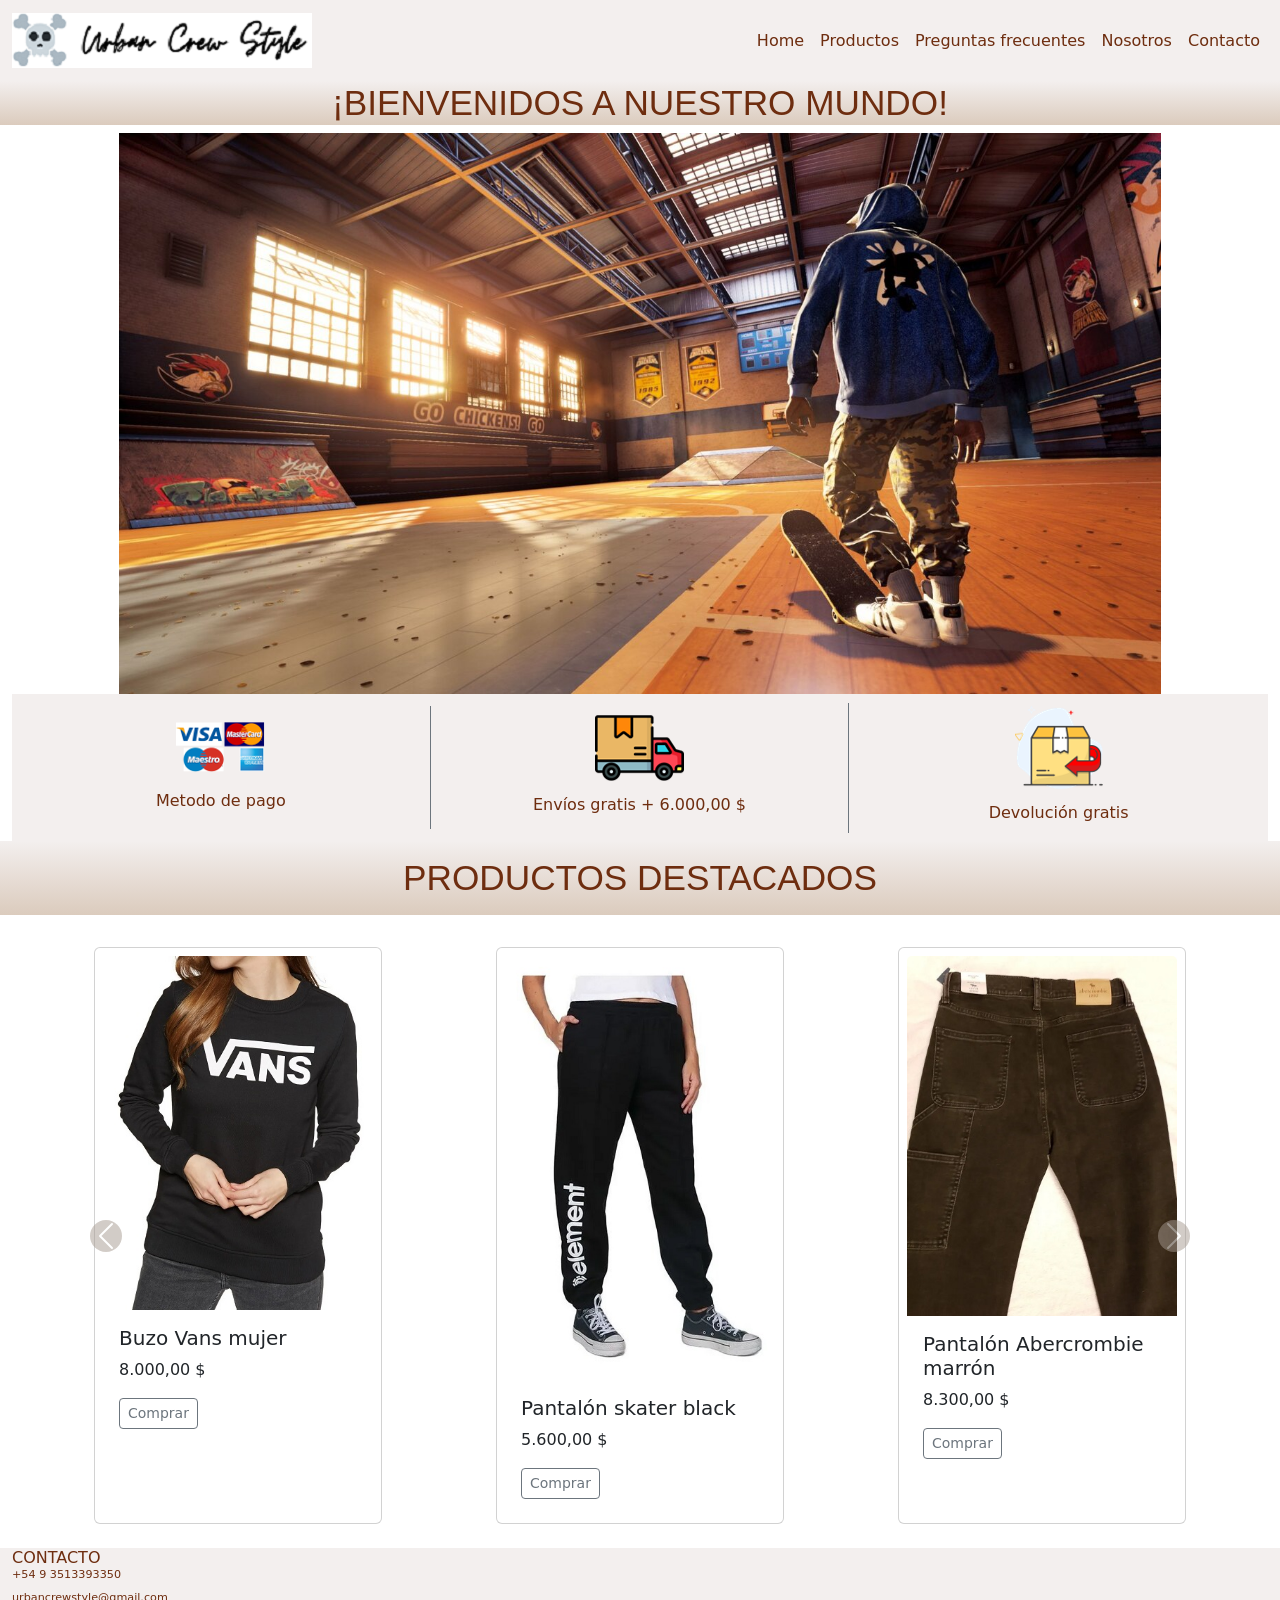
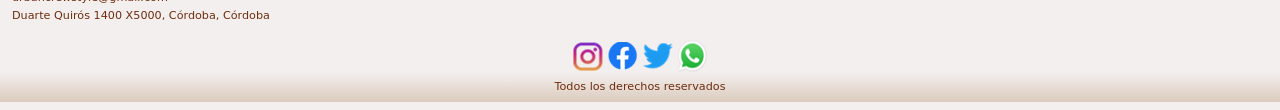
<file: Desafia SASS 2/index.html>
<!DOCTYPE html>
<html lang="es">
<head>
    <meta charset="UTF-8">
    <meta http-equiv="X-UA-Compatible" content="IE=edge">
    <meta name="viewport" content="width=device-width, initial-scale=1.0">

    <!-- link bootstrap -->
    <link href="https://cdn.jsdelivr.net/npm/bootstrap@5.1.3/dist/css/bootstrap.min.css" rel="stylesheet" integrity="sha384-1BmE4kWBq78iYhFldvKuhfTAU6auU8tT94WrHftjDbrCEXSU1oBoqyl2QvZ6jIW3" crossorigin="anonymous">

    <!-- link bootstrap -->
    <link rel="stylesheet" href="css/style-bootstrap.css">
    <!-- link shortcut  -->
    <link rel="shortcut icon" href="img/skull logo.png">
    <title>Urban Crew Style</title>
</head>
<body>
<!-- Comienza el Header -->
    <header class="container-fluid color-header  position-sticky top-0">
      <div class="row justify-content-between">
            <nav class="navbar navbar-expand-lg navbar-light col-12">
                <div class="container-fluid">
                    <a class="navbar-brand" href="index.html">
                        <img src="img/Logo UCS.png" alt="logo">
                    </a>
                    <button class="navbar-toggler" type="button" data-bs-toggle="collapse" data-bs-target="#navbarSupportedContent" aria-controls="navbarSupportedContent" aria-expanded="false" aria-label="Toggle navigation">
                        <span class="navbar-toggler-icon"></span>
                    </button>
                    <div class="collapse navbar-collapse" id="navbarSupportedContent">
                        <ul class="navbar-nav ms-auto mb-2 mb-lg-0 ">
                            <li class="nav-item">
                                <a class="nav-link active navbar-color" aria-current="page" href="index.html">Home</a>
                            </li>
                            <li class="nav-item">
                                <a class="nav-link active navbar-color" aria-current="page" href="pages/productos.html">Productos</a>
                            </li>
                            <li class="nav-item">
                                <a class="nav-link active navbar-color" aria-current="page" href="pages/preguntasfrecuentes.html">Preguntas frecuentes</a>
                            </li>
                            <li class="nav-item">
                                <a class="nav-link active navbar-color" aria-current="page" href="pages/nosotros.html">Nosotros</a>
                            </li>
                            <li class="nav-item">
                                <a class="nav-link active navbar-color" aria-current="page" href="pages/contacto.html">Contacto</a>
                            </li>
                        </ul>
                    </div>
                </div>
            </nav>
      </div>
    </header>
<!-- Termina el Header -->
<!-- comienza el Main -->
    <main class="container-fluid">
        <div class="row">
            <h1 class=" text-center position-static col-12 estilo-text-h1 text-uppercase estilo-titulo-index">¡Bienvenidos a nuestro mundo!</h1>
        </div>

        <div class="row justify-content-center ">
            <div class="position-static overflow-hidden col-md-10 col-lg-10" >
                <img src="img/fondo skate.jpg" class="img-fluid " alt="fondo">
            </div>
        </div>

        <div class="d-flex flex-row sm-0 justify-content-evenly align-items-center position-static color-info-main"  style="background-color: #F3EFEE;">
            <div class="p-2 col-4 text-center border-end border-secondary border-1"  >
                <img src="img/pay.png" alt="pago" class="img-fluid p-2 img-info">
                <p class="p-1 m-1 ">Metodo de pago</p>
            </div>
            <div class="p-2 col-4 text-center border-end border-secondary border-1">
                <img src="img/camionenvio.png"alt="envio" class="img-fluid p-1 img-info">
                <p class="p-1 m-1 ">Envíos gratis + 6.000,00 $</p>
            </div> 
            <div class="p-2 col-4 text-center">
                <img src="img/devolucion.png" alt="devolucion"  class="img-fluid p-1 img-info">
                <p class="p-1 m-1 ">Devolución gratis</p>
            </div>
           
        </div>

        <div class="row">
            <h2 class=" text-center p-3 position-static col-12 estilo-text-h2 text-uppercase estilo-titulo-index" > Productos Destacados </h2>
        </div>
<!-- armo un carrusel para las imagenes de los productos destacados  -->
        <div id="carouselExampleControls" class="carousel slide" data-bs-ride="carousel">
            <div class="carousel-inner">
              <div class="carousel-item active">
                <div class="container marketing">
                    <div class="row justify-content-between ">
                        <div class="card col-sd-1 col-md-4 m-sd-1 m-md-4 p-2 position-static estilo-imagen-producto" >
                            <img src="img/buzo vans mujer.jpg" class="card-img-top img-fluid transforma-imagen" alt="Buzo Vans mujer">
                            <div class="card-body">
                                <h5 class="card-title">Buzo Vans mujer</h5>
                                <p class="card-text">8.000,00 $</p>
                                <a href="#" class="btn btn-outline-secondary btn-sm">Comprar</a>
                            </div>
                        </div>
                        <div class="card col-sd-1 col-md-4 m-sd-1 m-md-4 p-2 position-static estilo-imagen-producto">
                            <img src="img/pantalon skate.jpg" class="card-img-top img-fluid transforma-imagen" alt="Pantalón black">
                            <div class="card-body">
                                <h5 class="card-title">Pantalón skater black</h5>
                                <p class="card-text">5.600,00 $</p>
                                <a href="#" class="btn btn-outline-secondary btn-sm">Comprar</a>
                            </div>
                        </div>
                        <div class="card col-sd-1 col-md-4  m-sd-1 m-md-4 p-2 position-static estilo-imagen-producto">
                            <img src="img/pantalon marron.jpg" class="card-img-top img-fluid transforma-imagen" alt="Pantalón Marrón">
                            <div class="card-body">
                                <h5 class="card-title">Pantalón Abercrombie marrón</h5>
                                <p class="card-text">8.300,00 $</p>
                                <a href="#" class="btn btn-outline-secondary btn-sm">Comprar</a>
                            </div>
                        </div>
                    </div>
                </div>
              </div>
              <div class="carousel-item">
                <div class="container marketing">
                    <div class="row justify-content-between ">
                        <div class="card col-sd-1 col-md-4 m-sd-1 m-md-4 p-2 position-static estilo-imagen-producto">
                            <img src="img/skateboard 3.jpg" class="card-img-top img-fluid transforma-imagen" alt="Skateboard">
                            <div class="card-body">
                                <h5 class="card-title">Skateboard</h5>
                                <p class="card-text">10.000,00 $</p>
                                <a href="#" class="btn btn-outline-secondary btn-sm">Comprar</a>
                            </div>
                        </div>
                        <div class="card col-sd-1 col-md-4 m-sd-1 m-md-4 p-2 position-static estilo-imagen-producto">
                            <img src="img/skateboard 5.jpg" class="card-img-top img-fluid transforma-imagen" alt="skateboard 2">
                            <div class="card-body">
                                <h5 class="card-title">Skateboard</h5>
                                <p class="card-text">12.000,00 $</p>
                                <a href="#" class="btn btn-outline-secondary btn-sm">Comprar</a>
                            </div>
                        </div>
                        <div class="card col-sd-1 col-md-4 m-sd-1 m-md-4 p-2  position-static estilo-imagen-producto">
                            <img src="img/buzo skater.jpg" class="card-img-top img-fluid transforma-imagen" alt="buzo skater">
                            <div class="card-body">
                                <h5 class="card-title">buzo skater</h5>
                                <p class="card-text">6.500,00 $</p>
                                <a href="#" class="btn btn-outline-secondary btn-sm">Comprar</a>
                            </div>
                        </div>
                    </div>
                </div>
              </div>
            </div>
            <button class="carousel-control-prev " type="button " data-bs-target="#carouselExampleControls" data-bs-slide="prev">
              <span class="carousel-control-prev-icon" aria-hidden="true"></span>
              <span class="visually-hidden">Previous</span>
            </button>
            <button class="carousel-control-next" type="button" data-bs-target="#carouselExampleControls" data-bs-slide="next">
              <span class="carousel-control-next-icon" aria-hidden="true"></span>
              <span class="visually-hidden">Next</span>
            </button>
          </div>
    </main>
<!-- Termina el Main -->
<!-- Empieza el Footer -->
<!-- comienza el footer -->
<footer>
   <div class="container-fluid">
        <!-- Información del contacto-->
                    <div class="row">  
                       <div class="col-12 estilo-contacto">
                            <h3 class="estilo-text-h3 mb-0 text-uppercase ">CONTACTO</h3>          
                            <p class="estilo-p-telefono mb-0">+54 9 3513393350</p>
                            <a class="estilo-a-mail" href="mailto:productos.deco@gmail.com">urbancrewstyle@gmail.com</a>
                            <p class="estilo-p-direccion">Duarte Quirós 1400 X5000, Córdoba, Córdoba</p>
                       </div>
                    </div>
        
        <!-- imagenes de las redes-->
                   <div class="row text-center">
                        <div class="col-12">
                            <a class="estilo-a-imagen-footer" href="https://www.instagram.com/">
                                <img src="img/instagram.png" alt="instagran" >
                            </a>
                            <a class="estilo-a-imagen-footer" href="http://www.facebook.com">
                                <img src="img/facebook.png" alt="facebook">
                            </a>
                            <a class="estilo-a-imagen-footer" href="https://twitter.com/">
                                <img src="img/twitter.png" alt="twitter">
                            </a>
                            <a class="estilo-a-imagen-footer" href="https://wa.me/05493513393350">
                                <img src="img/whatsApp.png" alt="WhatsApp">
                            </a>
                        </div>
                   </div>
        
                <div class="row">
                    <h4 class="col-12 text-center estilo-text-h4 p-2 ">Todos los derechos reservados</h4>
                </div>
   </div>
        </footer>
    <!-- termina el footer -->
<!-- Termina el Footer -->

 <!-- link js boostrap -->
    <script src="https://cdn.jsdelivr.net/npm/bootstrap@5.1.3/dist/js/bootstrap.bundle.min.js" integrity="sha384-ka7Sk0Gln4gmtz2MlQnikT1wXgYsOg+OMhuP+IlRH9sENBO0LRn5q+8nbTov4+1p" crossorigin="anonymous"></script>
</body>
</html>
</file>
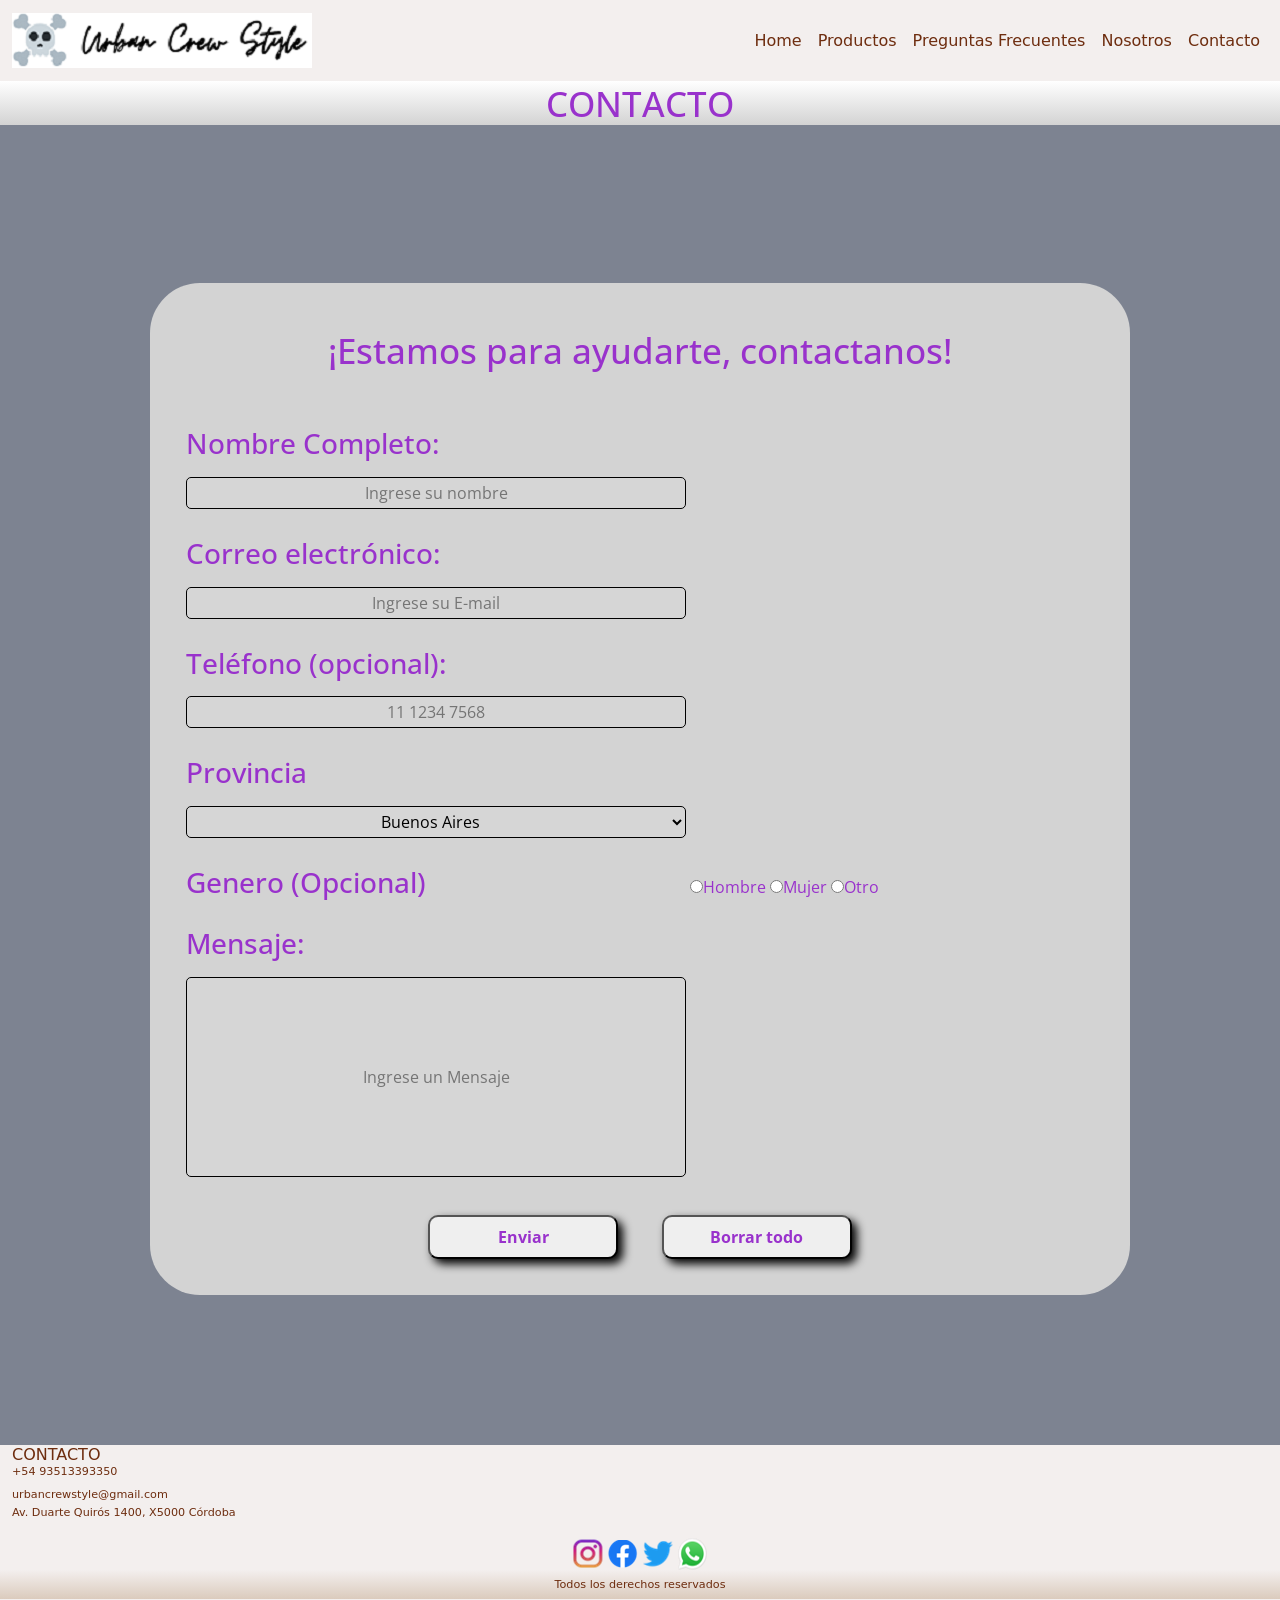
<file: Desafia SASS 2/pages/contacto.html>
<!DOCTYPE html>
<html lang="es">
<head>
    <meta charset="UTF-8">
    <meta http-equiv="X-UA-Compatible" content="IE=edge">
    <meta name="viewport" content="width=device-width, initial-scale=1.0">
       <!-- link fuentes -->
    <link rel="preconnect" href="https://fonts.googleapis.com">
    <link rel="preconnect" href="https://fonts.gstatic.com" crossorigin>
    <link href="https://fonts.googleapis.com/css2?family=Open+Sans&display=swap" rel="stylesheet">
    
    <!-- link bootstrap -->
    <link href="https://cdn.jsdelivr.net/npm/bootstrap@5.1.3/dist/css/bootstrap.min.css" rel="stylesheet" integrity="sha384-1BmE4kWBq78iYhFldvKuhfTAU6auU8tT94WrHftjDbrCEXSU1oBoqyl2QvZ6jIW3" crossorigin="anonymous">

    <!-- link css estilo para el header y footer con bootstrap -->
    <link rel="stylesheet" href="../css/style-bootstrap.css">
    <!-- link mi estilo en css -->
    
     <link rel="stylesheet" href="../css/main.css"> 
    <!-- link shortcut  -->
    <link rel="shortcut icon" href="../img/skull logo.png">
    <title>UCS Contacto</title>
</head>
<body>
    <header class="container-fluid color-header  position-sticky top-0">
        <div class="row justify-content-between">
              <nav class="navbar navbar-expand-lg navbar-light col-12">
                  <div class="container-fluid">
                      <a class="navbar-brand" href="../index.html">
                          <img src="../img/Logo UCS.png" alt="logo">
                      </a>
                      <button class="navbar-toggler" type="button" data-bs-toggle="collapse" data-bs-target="#navbarSupportedContent" aria-controls="navbarSupportedContent" aria-expanded="false" aria-label="Toggle navigation">
                          <span class="navbar-toggler-icon"></span>
                      </button>
                      <div class="collapse navbar-collapse" id="navbarSupportedContent">
                          <ul class="navbar-nav ms-auto mb-2 mb-lg-0 ">
                              <li class="nav-item">
                                  <a class="nav-link active navbar-color" aria-current="page" href="../index.html">Home</a>
                              </li>
                              <li class="nav-item">
                                  <a class="nav-link active navbar-color" aria-current="page" href="../pages/productos.html">Productos</a>
                              </li>
                              <li class="nav-item">
                                  <a class="nav-link active navbar-color" aria-current="page" href="../pages/preguntasfrecuentes.html">Preguntas Frecuentes</a>
                              </li>
                              <li class="nav-item">
                                  <a class="nav-link active navbar-color" aria-current="page" href="../pages/nosotros.html">Nosotros</a>
                              </li>
                              <li class="nav-item">
                                  <a class="nav-link active navbar-color" aria-current="page" href="../pages/contacto.html">Contacto</a>
                              </li>
                          </ul>
                      </div>
                  </div>
              </nav>
        </div>
<!-- Termina Armado de Menu -->
</header>
<!-- termina el header-->
<!-- empieza el main-->
    <main class="mainComun">
        <div>
            <h1 class="mainTitulo"> Contacto  </h1>
        </div> 
<!-- empieza la section-->
        <section class="sContacto">
<!-- comienza el formulario-->
            <form action="" id="form">
                    <legend><h2 class="legendH2">¡Estamos para ayudarte, contactanos!</h2></legend>
                    <div  class="divFormulario">
                        <label class="label" for="nombre"><h3 class="labelH3">Nombre Completo:</h3></label>
                        <input class= "input" type="text" name="nombre" 
                        placeholder="Ingrese su nombre">
                    </div>
                    <div  class="divFormulario">
                        <label class="label" for="email"><h3 class="labelH3">Correo electrónico: </h3> </label>
                        <input class= "input" type="email" name="email"
                        placeholder="Ingrese su E-mail">
                    </div>
                    <div  class="divFormulario">
                        <label class="label" for="telefono"><h3 class="labelH3">Teléfono (opcional): </h3> </label>
                        <input class= "input" type="tel" name="telefono"  placeholder="11 1234 7568"
                        pattern="[0-9]{2}[0-9]{4}[0-9]{4}"  title="Por favor introduzca un número telefónico" required>
                    </div>
                    <div  class="divFormulario">
                        <label class="label" for="Provincia"><h3 class="labelH3">Provincia </h3></label>
                        <select name="Provincia" id="" class= "input">
                            <option value="Buenos Aires">Buenos Aires</option>
                            <option value="CABA">CABA</option>
                            <option value="Catamarca">Catamarca</option>
                            <option value="Chaco">Chaco</option>
                            <option value="Chubut">Chubut</option>
                            <option value="Córdoba">Córdoba</option>
                            <option value="Corrientes">Corrientes</option>
                            <option value="Entre Ríos">Entre Ríos</option>
                            <option value="Formosa">Formosa</option>
                            <option value="Jujuy">Jujuy</option>
                            <option value="La Pampa">La Pampa</option>
                            <option value="La Rioja">La Rioja</option>
                            <option value="Mendoza">Mendoza</option>
                            <option value="Misiones">Misiones</option>
                            <option value="Neuquén">Neuquén</option>
                            <option value="Río Negro">Río Negro</option>
                            <option value="Salta">Salta</option>
                            <option value="San Juan">San Juan</option>
                            <option value="San Luis">San Luis</option>
                            <option value="Santa Cruz">Santa Cruz</option>
                            <option value="Santa Fe">Santa Fe</option>
                            <option value="Santiago del Estero">Santiago del Estero</option>
                            <option value="Tucumán">Tucumán</option>
                        </select>           
                    </div>
                    <div  class="divFormulario" >
                        <label class="label" for="genero"><h3 class="labelH3">Genero (Opcional) </h3>
                        </label>
                    
                        <input class= "inputRadio"  type="radio" name="genero" value="Hombre">Hombre
                        <input class= "inputRadio" type="radio" name="genero" value="Mujer">Mujer 
                        <input class= "inputRadio" type="radio" name="genero" value="Otro">Otro
                    </div>
                    <div  class="divFormulario">
                        <label class="label" for="Mensaje"><h3 class="labelH3">Mensaje:</h3></label>
                        <input class= "textarea" type="text" name="nombre"
                        placeholder="Ingrese un Mensaje">
                    </div>

                    <div  class="divFormularioBoton">
                        <input type="submit" value="Enviar">
                        <input type="reset" value="Borrar todo">
                    </div>
            </form> 
<!--termina el form -->            
        </section> 
<!--termina la section -->
        
    </main>
<!-- termina el main -->  
<!-- comienza el footer -->
<footer>
    <div class="container-fluid">
         <!-- Información del contacto-->
                     <div class="row">  
                        <div class="col-12 estilo-contacto">
                             <h3 class="estilo-text-h3 mb-0 text-uppercase ">CONTACTO</h3>          
                             <p class="estilo-p-telefono mb-0">+54 93513393350</p>
                             <a class="estilo-a-mail" href="mailto:productos.deco@gmail.com">urbancrewstyle@gmail.com</a>
                             <p class="estilo-p-direccion">Av. Duarte Quirós 1400, X5000 Córdoba</p>
                        </div>
                     </div>
         
         <!-- imagenes de las redes-->
                    <div class="row text-center">
                         <div class="col-12">
                             <a class="estilo-a-imagen-footer" href="https://www.instagram.com/">
                                 <img src="../img/instagram.png" alt="instagran" >
                             </a>
                             <a class="estilo-a-imagen-footer" href="http://www.facebook.com">
                                 <img src="../img/facebook.png" alt="facebook">
                             </a>
                             <a class="estilo-a-imagen-footer" href="https://twitter.com/">
                                 <img src="../img/twitter.png" alt="twitter">
                             </a>
                             <a class="estilo-a-imagen-footer" href="https://wa.me/05493513393350">
                                 <img src="../img/whatsApp.png" alt="WhatsApp">
                             </a>
                         </div>
                    </div>
         
                 <div class="row">
                     <h4 class="col-12 text-center estilo-text-h4 p-2 ">Todos los derechos reservados</h4>
                 </div>
    </div>
         </footer>
     <!-- termina el footer -->
 <!-- Termina el Footer -->
 
 <!-- link js boostrap -->
     <script src="https://cdn.jsdelivr.net/npm/bootstrap@5.1.3/dist/js/bootstrap.bundle.min.js" integrity="sha384-ka7Sk0Gln4gmtz2MlQnikT1wXgYsOg+OMhuP+IlRH9sENBO0LRn5q+8nbTov4+1p" crossorigin="anonymous"></script>
 </body>
 </html>
</file>
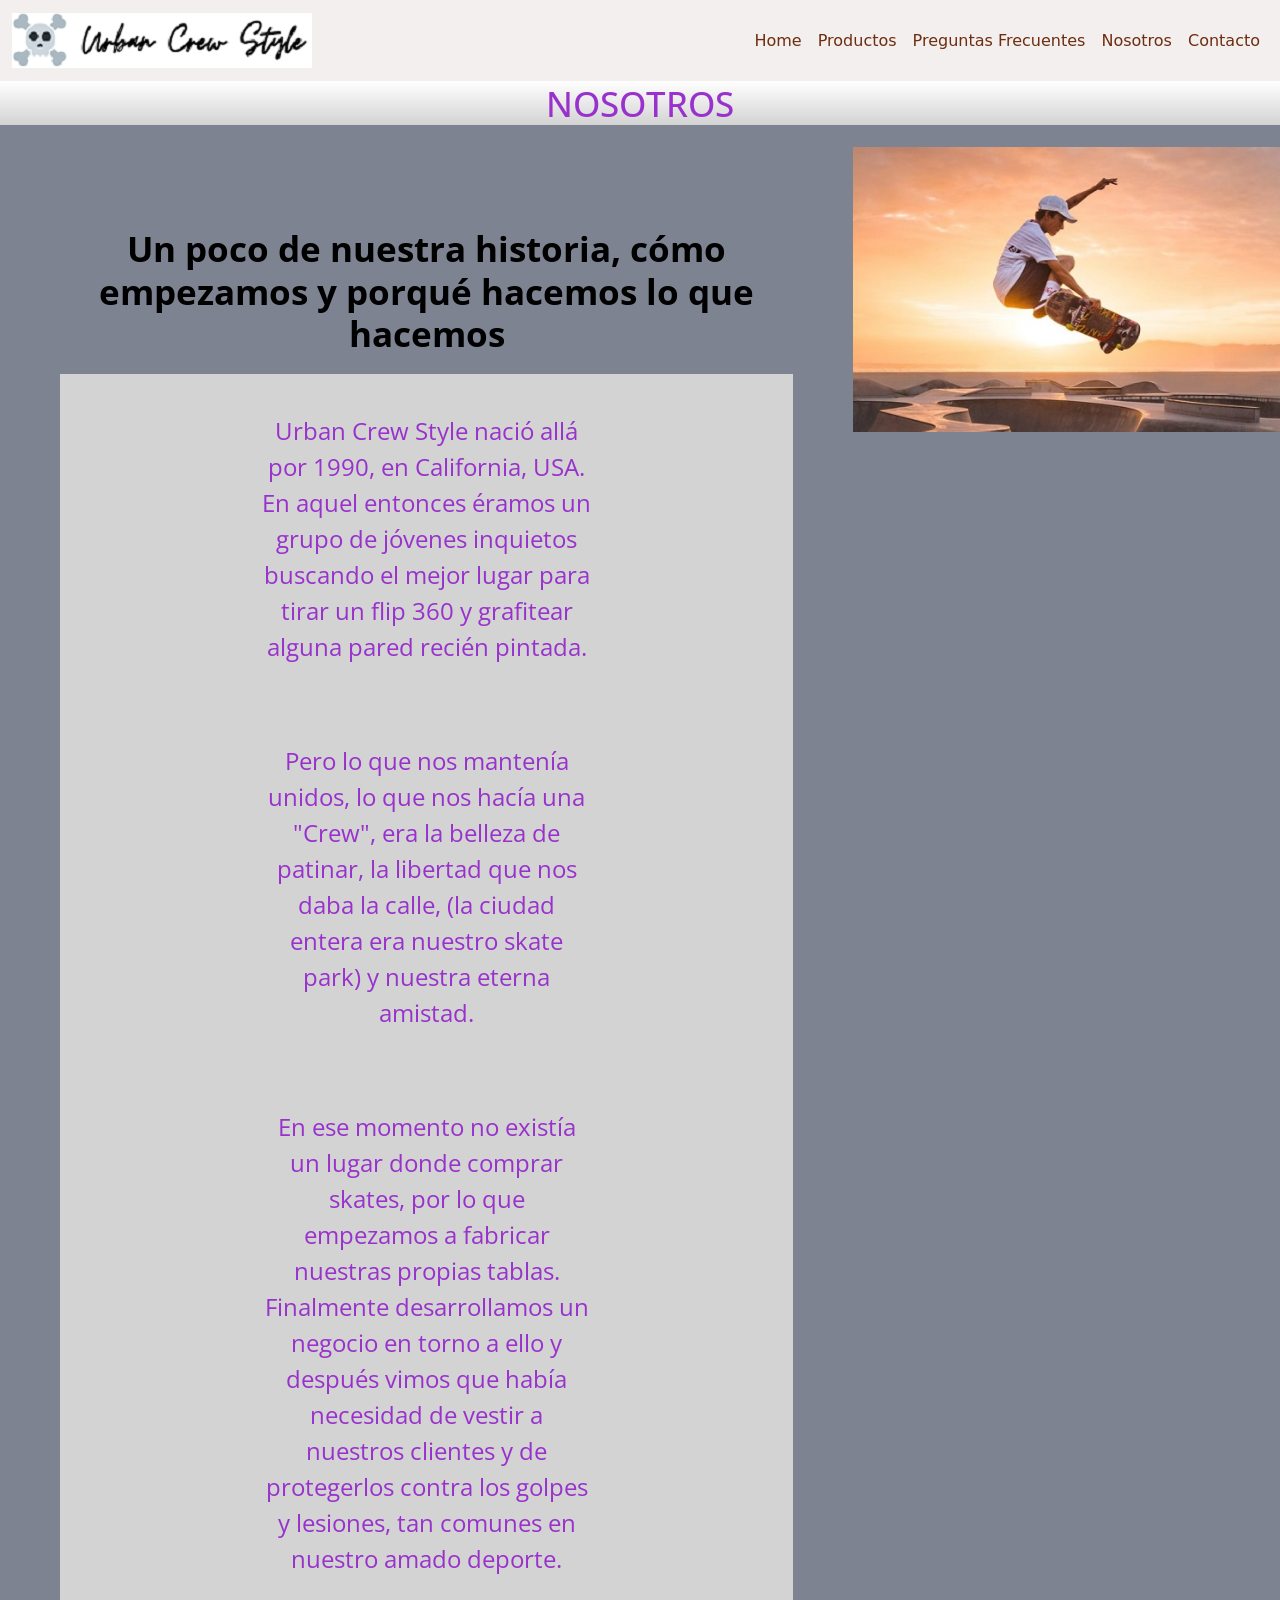
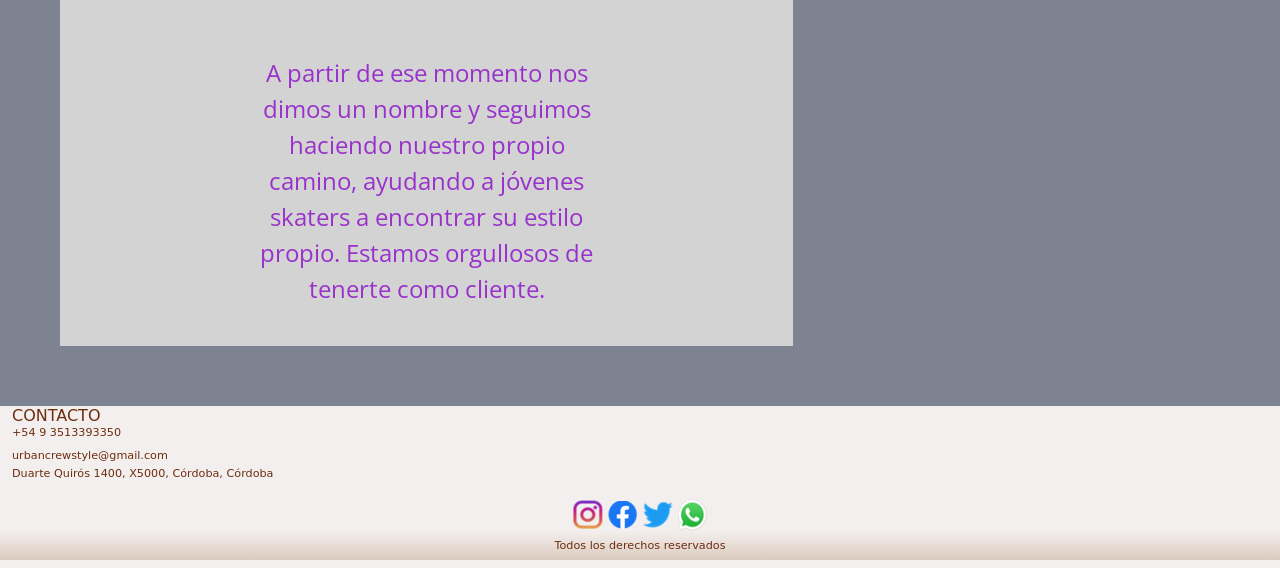
<file: Desafia SASS 2/pages/nosotros.html>
<!DOCTYPE html>
<html lang="es">
<head>
    <meta charset="UTF-8">
    <meta http-equiv="X-UA-Compatible" content="IE=edge">
    <meta name="viewport" content="width=device-width, initial-scale=1.0">
       <!-- link fuentes -->
    <link rel="preconnect" href="https://fonts.googleapis.com">
    <link rel="preconnect" href="https://fonts.gstatic.com" crossorigin>
    <link href="https://fonts.googleapis.com/css2?family=Open+Sans&display=swap" rel="stylesheet">

    <!-- link bootstrap -->
    <link href="https://cdn.jsdelivr.net/npm/bootstrap@5.1.3/dist/css/bootstrap.min.css" rel="stylesheet" integrity="sha384-1BmE4kWBq78iYhFldvKuhfTAU6auU8tT94WrHftjDbrCEXSU1oBoqyl2QvZ6jIW3" crossorigin="anonymous">

    <!-- link css estilo para el header y footer con bootstrap -->
    <link rel="stylesheet" href="../css/style-bootstrap.css">
    <!-- link mi estilo en css -->
     <link rel="stylesheet" href="../css/main.css"> 
    <!-- link shortcut  -->
    <link rel="shortcut icon" href="../img/skull logo.png">
    <title>UCS Nosotros</title>

</head>
<body>
    <header class="container-fluid color-header  position-sticky top-0">
        <div class="row justify-content-between">
              <nav class="navbar navbar-expand-lg navbar-light col-12">
                  <div class="container-fluid">
                      <a class="navbar-brand" href="../index.html">
                          <img src="../img/Logo UCS.png" alt="logo">
                      </a>
                      <button class="navbar-toggler" type="button" data-bs-toggle="collapse" data-bs-target="#navbarSupportedContent" aria-controls="navbarSupportedContent" aria-expanded="false" aria-label="Toggle navigation">
                          <span class="navbar-toggler-icon"></span>
                      </button>
                      <div class="collapse navbar-collapse" id="navbarSupportedContent">
                          <ul class="navbar-nav ms-auto mb-2 mb-lg-0 ">
                              <li class="nav-item">
                                  <a class="nav-link active navbar-color" aria-current="page" href="../index.html">Home</a>
                              </li>
                              <li class="nav-item">
                                  <a class="nav-link active navbar-color" aria-current="page" href="../pages/productos.html">Productos</a>
                              </li>
                              <li class="nav-item">
                                  <a class="nav-link active navbar-color" aria-current="page" href="../pages/preguntasfrecuentes.html">Preguntas Frecuentes</a>
                              </li>
                              <li class="nav-item">
                                  <a class="nav-link active navbar-color" aria-current="page" href="../pages/nosotros.html">Nosotros</a>
                              </li>
                              <li class="nav-item">
                                  <a class="nav-link active navbar-color" aria-current="page" href="../pages/contacto.html">Contacto</a>
                              </li>
                          </ul>
                      </div>
                  </div>
              </nav>
        </div>
<!-- Termina Armado de Menu -->
</header>
<!-- termina el header-->
<!-- empieza el main-->
    <main  class="mainNosotros">
        <div id="divH1"> 
            <h1 class="mainTitulo">Nosotros</h1>
        </div>         
        <section class="sNosotros">
            <h2 id="h2Nosotros">
                Un poco de nuestra historia, cómo empezamos y porqué hacemos lo que hacemos
            </h2>
            <p id="idParrafoNosotros"> 
                Urban Crew Style nació allá por 1990, en California, USA. En aquel entonces éramos un grupo de jóvenes inquietos buscando el mejor lugar para tirar un flip 360 y grafitear alguna pared recién pintada.  
            </p>
            <p id="idParrafoNosotros">
                Pero lo que nos mantenía unidos, lo que nos hacía una "Crew", era la belleza de patinar, la libertad que nos daba la calle, (la ciudad entera era nuestro skate park) y nuestra eterna amistad. 
            </p>
            <p id="idParrafoNosotros">
               En ese momento no existía un lugar donde comprar skates, por lo que empezamos a fabricar nuestras propias tablas. Finalmente desarrollamos un negocio en torno a ello y después vimos que había necesidad de vestir a nuestros clientes y de protegerlos contra los golpes y lesiones, tan comunes en nuestro amado deporte.
            </p>
            <p id="idParrafoNosotros">
               A partir de ese momento nos dimos un nombre y seguimos haciendo nuestro propio camino, ayudando a jóvenes skaters a encontrar su estilo propio. Estamos orgullosos de tenerte como cliente.
            </p>
        </section>
        <section class="asideNosotros">
            <img src="../img/skater-salto-en-skatepark.jpg" alt="">
        </section>
    </main>
    
<!-- comienza el footer -->
<footer>
    <div class="container-fluid">
         <!-- Información del contacto-->
                     <div class="row">  
                        <div class="col-12 estilo-contacto">
                             <h3 class="estilo-text-h3 mb-0 text-uppercase ">CONTACTO</h3>          
                             <p class="estilo-p-telefono mb-0">+54 9 3513393350</p>
                             <a class="estilo-a-mail" href="mailto:urbancrewstyle@gmail.com">urbancrewstyle@gmail.com</a>
                             <p class="estilo-p-direccion">Duarte Quirós 1400, X5000, Córdoba, Córdoba</p>
                        </div>
                     </div>
         
         <!-- imagenes de las redes-->
                    <div class="row text-center">
                         <div class="col-12">
                             <a class="estilo-a-imagen-footer" href="https://www.instagram.com/">
                                 <img src="../img/instagram.png" alt="instagran" >
                             </a>
                             <a class="estilo-a-imagen-footer" href="http://www.facebook.com">
                                 <img src="../img/facebook.png" alt="facebook">
                             </a>
                             <a class="estilo-a-imagen-footer" href="https://twitter.com/">
                                 <img src="../img/twitter.png" alt="twitter">
                             </a>
                             <a class="estilo-a-imagen-footer" href="https://wa.me/0541168309372">
                                 <img src="../img/whatsApp.png" alt="WhatsApp">
                             </a>
                         </div>
                    </div>
         
                 <div class="row">
                     <h4 class="col-12 text-center estilo-text-h4 p-2 ">Todos los derechos reservados</h4>
                 </div>
    </div>
         </footer>
     <!-- termina el footer -->
 <!-- Termina el Footer -->
 
 <!-- link js boostrap -->
     <script src="https://cdn.jsdelivr.net/npm/bootstrap@5.1.3/dist/js/bootstrap.bundle.min.js" integrity="sha384-ka7Sk0Gln4gmtz2MlQnikT1wXgYsOg+OMhuP+IlRH9sENBO0LRn5q+8nbTov4+1p" crossorigin="anonymous"></script>
 </body>
 </html>
</file>
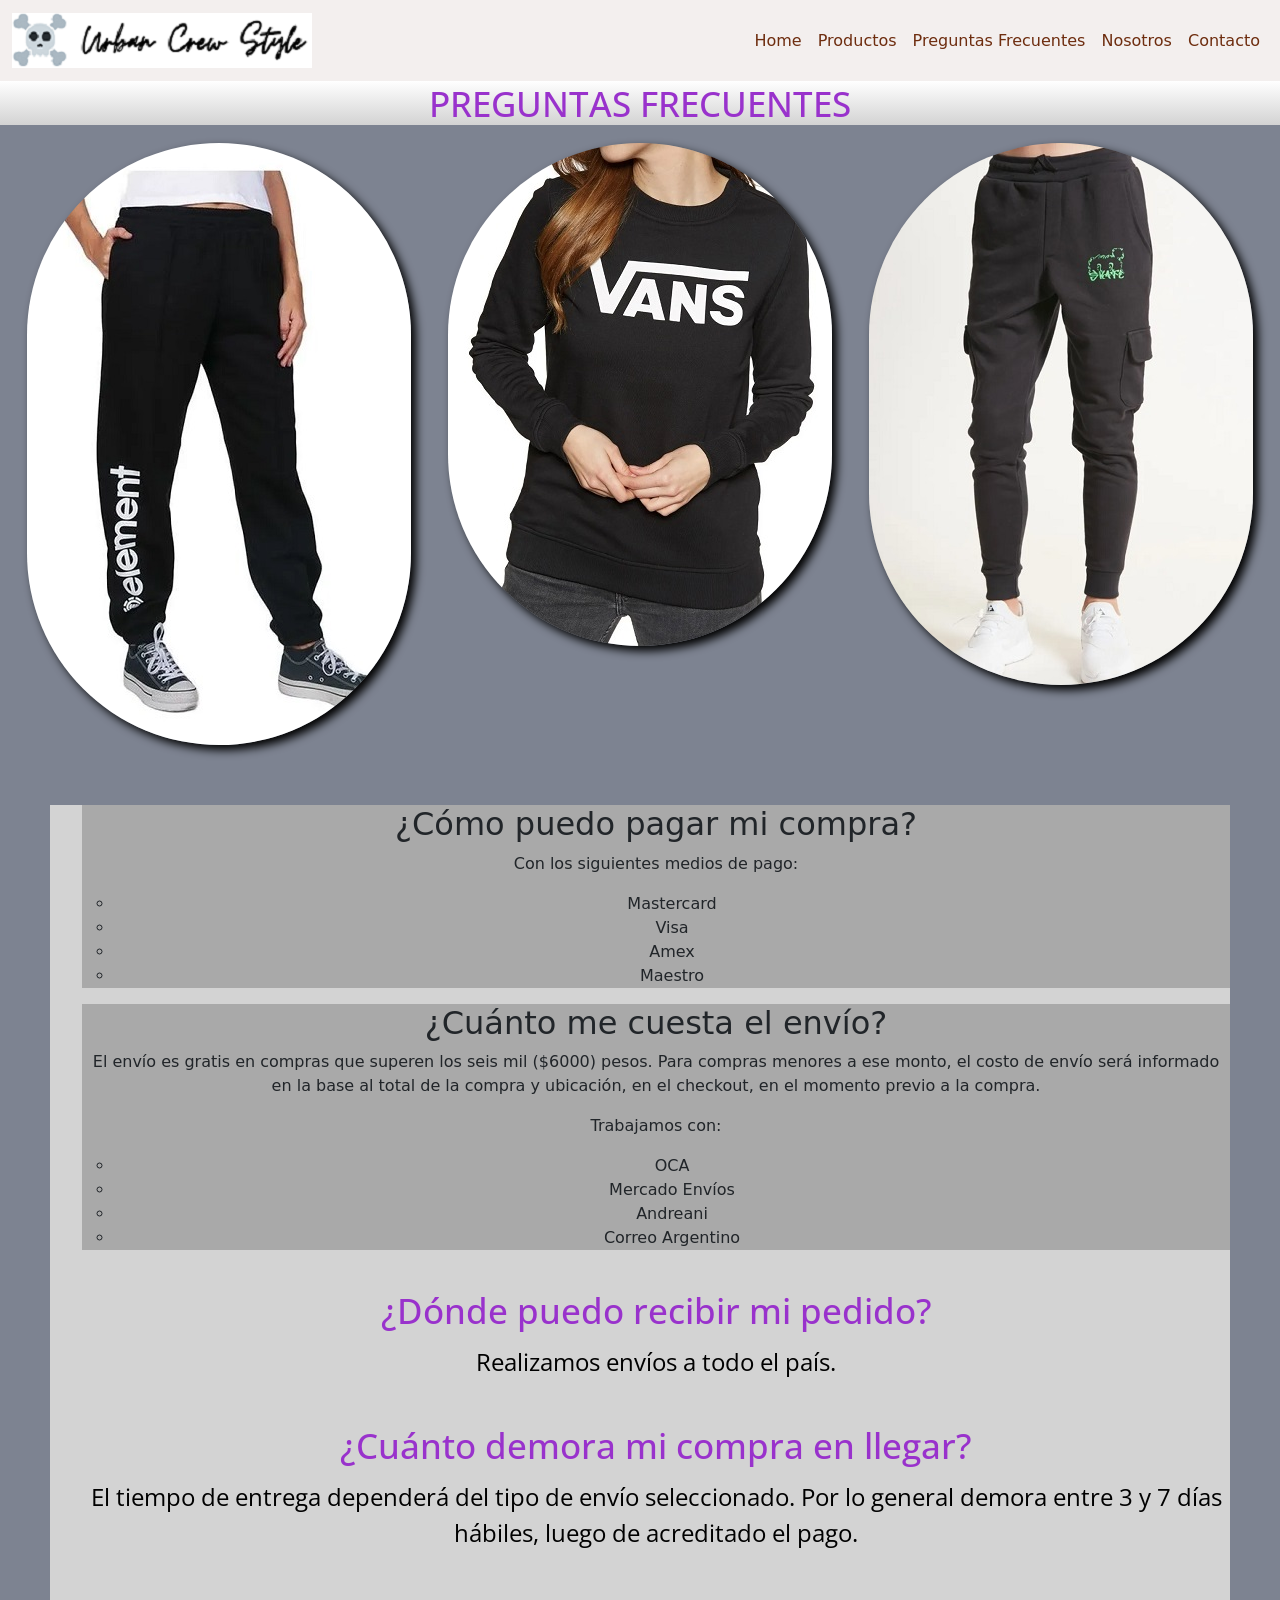
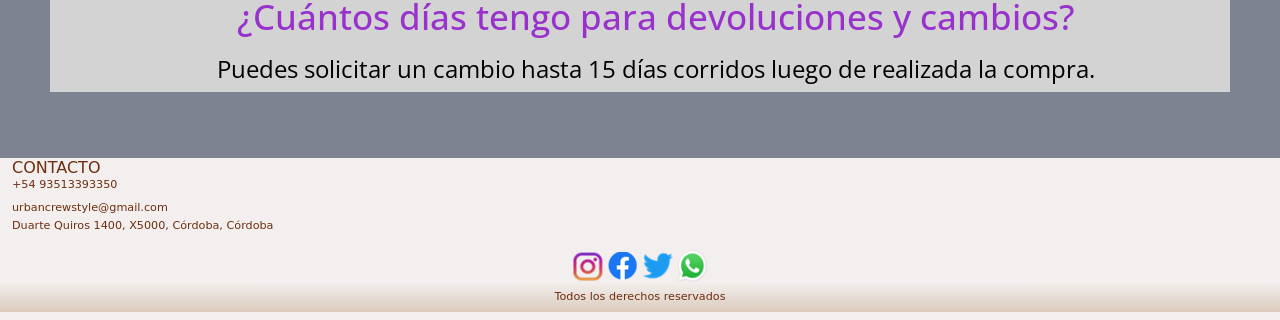
<file: Desafia SASS 2/pages/preguntasfrecuentes.html>
<!DOCTYPE html>
<html lang="es">
<head>
    <meta charset="UTF-8">
    <meta http-equiv="X-UA-Compatible" content="IE=edge">
    <meta name="viewport" content="width=device-width, initial-scale=1.0">
    <!-- link fuentes -->
    <link rel="preconnect" href="https://fonts.googleapis.com">
    <link rel="preconnect" href="https://fonts.gstatic.com" crossorigin>
    <link href="https://fonts.googleapis.com/css2?family=Open+Sans&display=swap" rel="stylesheet">

    <!-- link bootstrap -->
    <link href="https://cdn.jsdelivr.net/npm/bootstrap@5.1.3/dist/css/bootstrap.min.css" rel="stylesheet" integrity="sha384-1BmE4kWBq78iYhFldvKuhfTAU6auU8tT94WrHftjDbrCEXSU1oBoqyl2QvZ6jIW3" crossorigin="anonymous">

    <!-- link css estilo para el header y footer con bootstrap -->
    <link rel="stylesheet" href="../css/style-bootstrap.css">
    <!-- link mi estilo en css -->
     <link rel="stylesheet" href="../css/main.css"> 
    <!-- link shortcut  -->
    <link rel="shortcut icon" href="../img/skull logo.png">
    <title>UCS Preguntas Frecuentes</title>
</head>
<body>
    <header class="container-fluid color-header  position-sticky top-0">
        <div class="row justify-content-between">
              <nav class="navbar navbar-expand-lg navbar-light col-12">
                  <div class="container-fluid">
                      <a class="navbar-brand" href="../index.html">
                          <img src="../img/Logo UCS.png" alt="logo">
                      </a>
                      <button class="navbar-toggler" type="button" data-bs-toggle="collapse" data-bs-target="#navbarSupportedContent" aria-controls="navbarSupportedContent" aria-expanded="false" aria-label="Toggle navigation">
                          <span class="navbar-toggler-icon"></span>
                      </button>
                      <div class="collapse navbar-collapse" id="navbarSupportedContent">
                          <ul class="navbar-nav ms-auto mb-2 mb-lg-0 ">
                              <li class="nav-item">
                                  <a class="nav-link active navbar-color" aria-current="page" href="../index.html">Home</a>
                              </li>
                              <li class="nav-item">
                                  <a class="nav-link active navbar-color" aria-current="page" href="../pages/productos.html">Productos</a>
                              </li>
                              <li class="nav-item">
                                  <a class="nav-link active navbar-color" aria-current="page" href="../pages/preguntasfrecuentes.html">Preguntas Frecuentes</a>
                              </li>
                              <li class="nav-item">
                                  <a class="nav-link active navbar-color" aria-current="page" href="../pages/nosotros.html">Nosotros</a>
                              </li>
                              <li class="nav-item">
                                  <a class="nav-link active navbar-color" aria-current="page" href="../pages/contacto.html">Contacto</a>
                              </li>
                          </ul>
                      </div>
                  </div>
              </nav>
        </div>
<!-- Termina Armado de Menu -->
</header>
<!-- termina el header-->
<!-- empieza el main-->
    <main class="mainPreguntas">
        <div>
            <h1 class="mainTitulo"> Preguntas Frecuentes  </h1>
        </div> 
<!-- empieza la section-->
        <section class="fotosPreguntasF">
            <div >
                <img  src="../img/pantalon skate.jpg" alt="imagenAdorno">
            </div>
            <div >
                <img  src="../img/buzo vans mujer.jpg" alt="imagenAdorno2">
            </div>
            <div >
                <img  src="../img/jogging skate.jpg" alt="imagenAdorno3">
            </div>
        </section>  
        <section class="sNosotros"> 
            <ol class="sectionMainOl">
                <li class="sectionMainLi">
                    <h2 class="sectionMainH2" >¿Cómo puedo pagar mi compra?</h2>
                    <p class="sectionMainPar">
                        Con los siguientes medios de pago:
                        <ul class="ulList">
                            <li> Mastercard</li>
                            <li> Visa    </li>
                            <li> Amex    </li>
                            <li> Maestro </li>
                        </ul>
                    </p>
                </li>   
                <li class="sectionMainLi">
                    <h2 class="sectionMainH2">¿Cuánto me cuesta el envío?</h2>
                    <p class="sectionMainPar">
                        El envío es gratis en compras que superen los seis mil ($6000) pesos. Para compras menores a ese monto, el costo de envío será informado en la base al total de la compra y ubicación, en el checkout, en el momento previo a la compra.
                    </p>
                    <p class="sectionMainPar" > Trabajamos con:
                        <ul class="ulList">
                            <li> OCA            </li>
                            <li> Mercado Envíos  </li>
                            <li> Andreani        </li>
                            <li> Correo Argentino</li>
                        </ul>
                    </p>
                </li>
                <li class="sectinMainLi">
                    <h2 class="sectionMainH2">¿Dónde puedo recibir mi pedido?</h2>
                    <p class="sectionMainPar"> Realizamos envíos a todo el país. </p>
                </li>
                <li class="sectinMainLi">
                    <h2 class="sectionMainH2">¿Cuánto demora mi compra en llegar?</h2> 
                    <p class="sectionMainPar">
                        El tiempo de entrega dependerá del tipo de envío seleccionado. Por lo general demora entre 3 y 7 días hábiles, luego de acreditado el pago.
                    </p>
                </li>
                <li class="sectinMainLi">
                    <h2 class="sectionMainH2">¿Cuántos días tengo para devoluciones y cambios?</h2>
                    <p class="sectionMainPar">
                        Puedes solicitar un cambio hasta 15 días corridos luego de realizada la compra.
                    </p>
                </li>
            </ol>
        </section> 
         
<!-- teramina la section-->  
    </main>
<!-- Termina el Main-->
<!-- comienza el footer -->
<footer>
    <div class="container-fluid">
         <!-- Información del contacto-->
                     <div class="row">  
                        <div class="col-12 estilo-contacto">
                             <h3 class="estilo-text-h3 mb-0 text-uppercase ">CONTACTO</h3>          
                             <p class="estilo-p-telefono mb-0">+54 93513393350</p>
                             <a class="estilo-a-mail" href="mailto:productos.deco@gmail.com">urbancrewstyle@gmail.com</a>
                             <p class="estilo-p-direccion">Duarte Quiros 1400, X5000, Córdoba, Córdoba</p>
                        </div>
                     </div>
         
         <!-- imagenes de las redes-->
                    <div class="row text-center">
                         <div class="col-12">
                             <a class="estilo-a-imagen-footer" href="https://www.instagram.com/">
                                 <img src="../img/instagram.png" alt="instagran" >
                             </a>
                             <a class="estilo-a-imagen-footer" href="http://www.facebook.com">
                                 <img src="../img/facebook.png" alt="facebook">
                             </a>
                             <a class="estilo-a-imagen-footer" href="https://twitter.com/">
                                 <img src="../img/twitter.png" alt="twitter">
                             </a>
                             <a class="estilo-a-imagen-footer" href="https://wa.me/0541168309372">
                                 <img src="../img/whatsApp.png" alt="WhatsApp">
                             </a>
                         </div>
                    </div>
         
                 <div class="row">
                     <h4 class="col-12 text-center estilo-text-h4 p-2 ">Todos los derechos reservados</h4>
                 </div>
    </div>
         </footer>
     <!-- termina el footer -->
 <!-- Termina el Footer -->
 
 <!-- link js boostrap -->
     <script src="https://cdn.jsdelivr.net/npm/bootstrap@5.1.3/dist/js/bootstrap.bundle.min.js" integrity="sha384-ka7Sk0Gln4gmtz2MlQnikT1wXgYsOg+OMhuP+IlRH9sENBO0LRn5q+8nbTov4+1p" crossorigin="anonymous"></script>
 </body>
 </html>
</file>
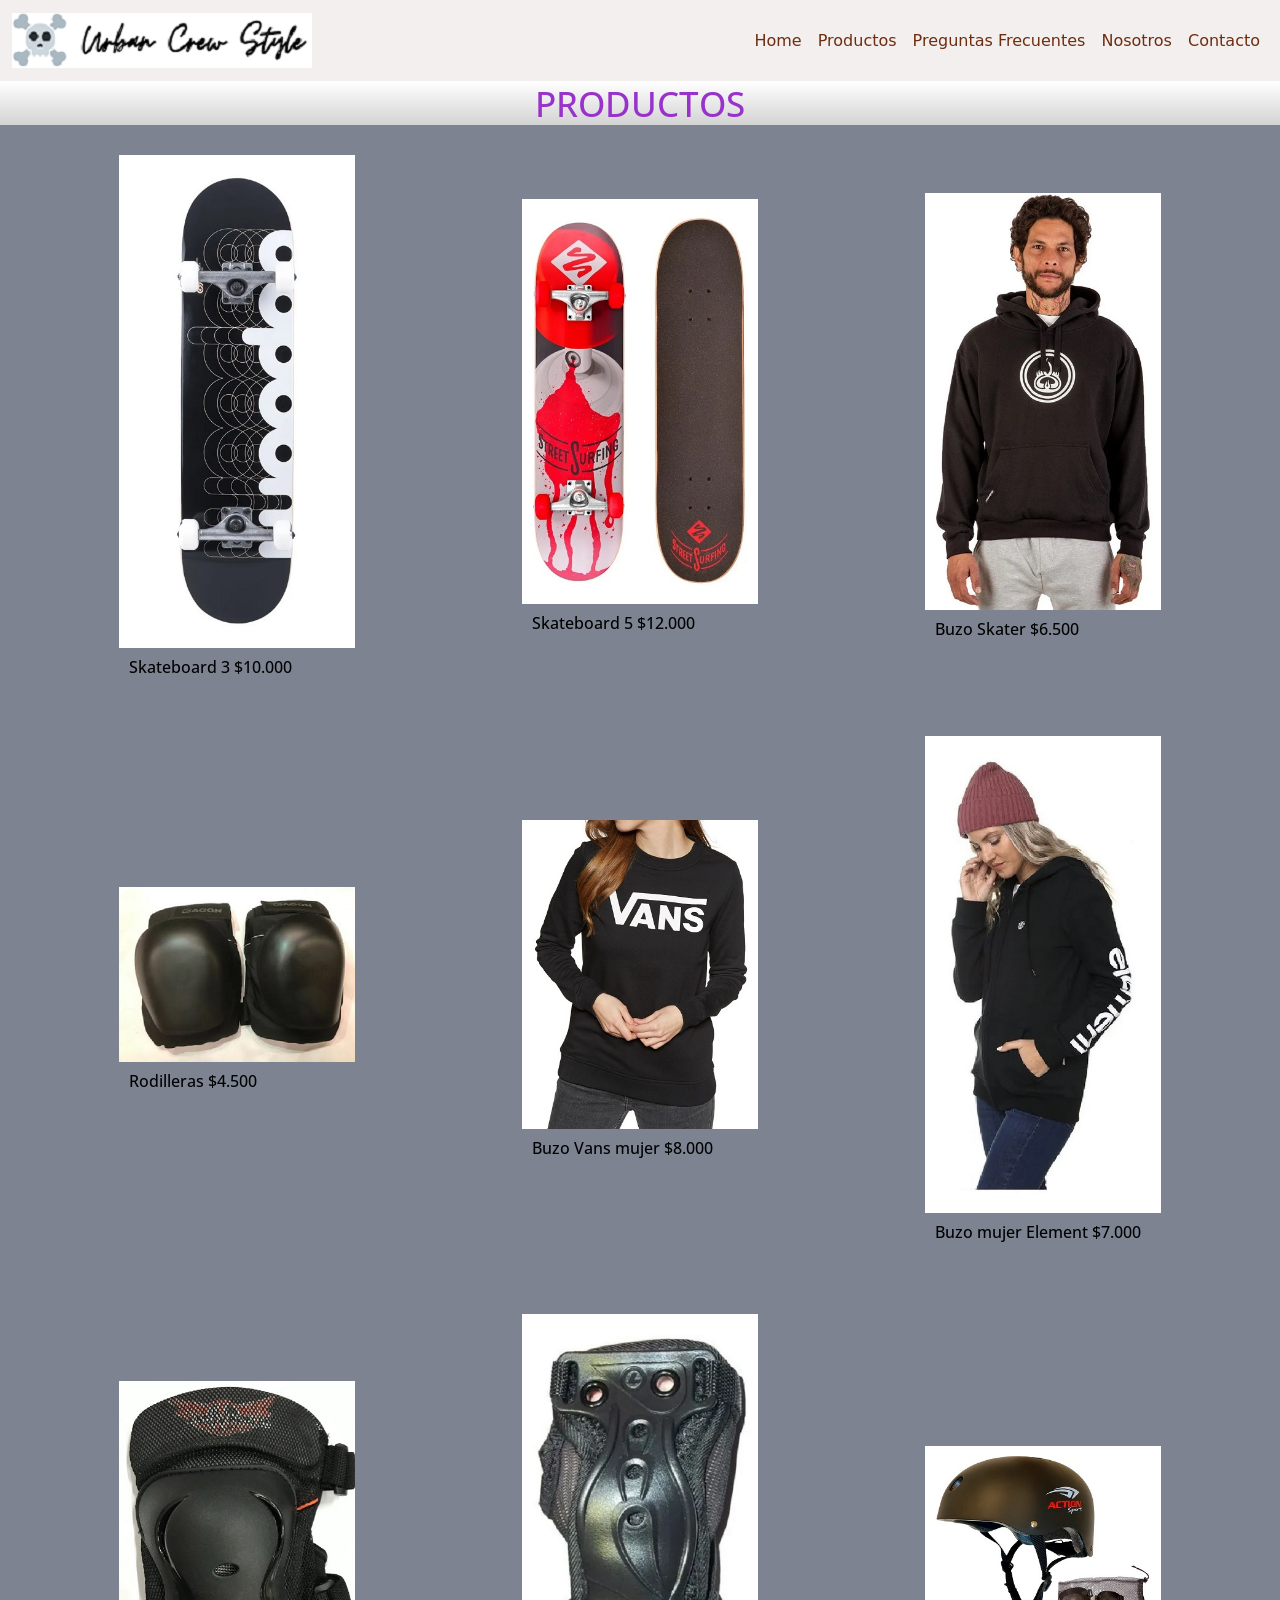
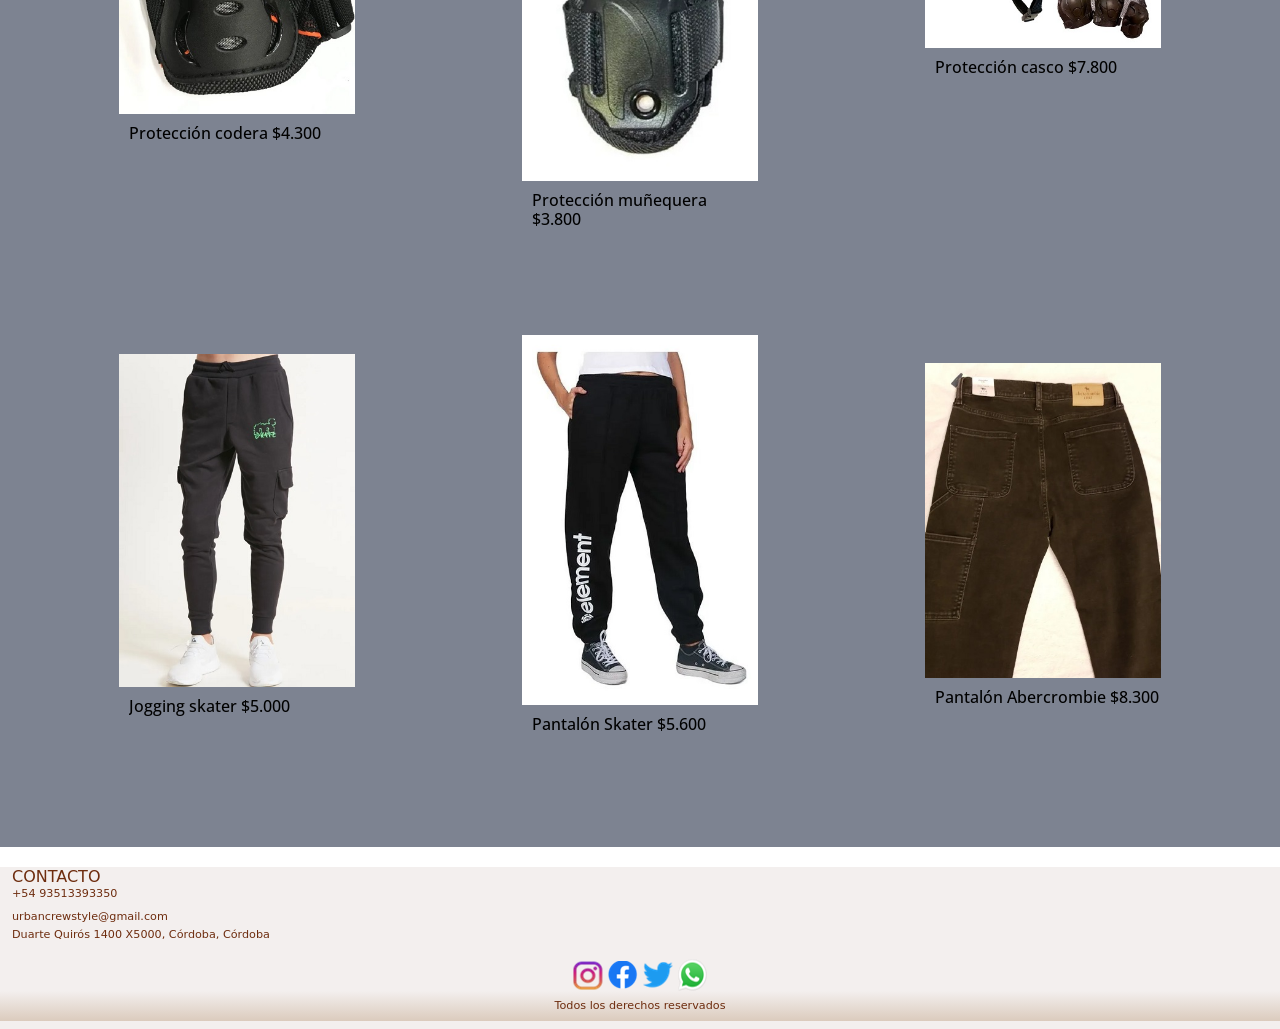
<file: Desafia SASS 2/pages/productos.html>
<!DOCTYPE html>
<html lang="es">
<head>
    <meta charset="UTF-8">
    <meta http-equiv="X-UA-Compatible" content="IE=edge">
    <meta name="viewport" content="width=device-width, initial-scale=1.0">

    <!-- link fuentes -->
    <link rel="preconnect" href="https://fonts.googleapis.com">
    <link rel="preconnect" href="https://fonts.gstatic.com" crossorigin>
    <link href="https://fonts.googleapis.com/css2?family=Open+Sans&display=swap" rel="stylesheet">


    <!-- link bootstrap -->
    <link href="https://cdn.jsdelivr.net/npm/bootstrap@5.1.3/dist/css/bootstrap.min.css" rel="stylesheet" integrity="sha384-1BmE4kWBq78iYhFldvKuhfTAU6auU8tT94WrHftjDbrCEXSU1oBoqyl2QvZ6jIW3" crossorigin="anonymous">

    <!-- link css estilo para el header y footer con bootstrap -->
    <link rel="stylesheet" href="../css/style-bootstrap.css">
    <!-- link mi estilo en css -->
     <link rel="stylesheet" href="../css/main.css"> 
    <!-- link shortcut  -->
    <link rel="shortcut icon" href="../img/skull logo.png">

    <title>Productos Urban Crew Style</title>
</head>
<body>
<header class="container-fluid color-header  position-sticky top-0">
        <div class="row justify-content-between">
              <nav class="navbar navbar-expand-lg navbar-light col-12">
                  <div class="container-fluid">
                      <a class="navbar-brand" href="../index.html">
                          <img src="../img/Logo UCS.png" alt="logo">
                      </a>
                      <button class="navbar-toggler" type="button" data-bs-toggle="collapse" data-bs-target="#navbarSupportedContent" aria-controls="navbarSupportedContent" aria-expanded="false" aria-label="Toggle navigation">
                          <span class="navbar-toggler-icon"></span>
                      </button>
                      <div class="collapse navbar-collapse" id="navbarSupportedContent">
                          <ul class="navbar-nav ms-auto mb-2 mb-lg-0 ">
                              <li class="nav-item">
                                  <a class="nav-link active navbar-color" aria-current="page" href="../index.html">Home</a>
                              </li>
                              <li class="nav-item">
                                  <a class="nav-link active navbar-color" aria-current="page" href="../pages/productos.html">Productos</a>
                              </li>
                              <li class="nav-item">
                                  <a class="nav-link active navbar-color" aria-current="page" href="../pages/preguntasfrecuentes.html">Preguntas Frecuentes</a>
                              </li>
                              <li class="nav-item">
                                  <a class="nav-link active navbar-color" aria-current="page" href="../pages/nosotros.html">Nosotros</a>
                              </li>
                              <li class="nav-item">
                                  <a class="nav-link active navbar-color" aria-current="page" href="../pages/contacto.html">Contacto</a>
                              </li>
                          </ul>
                      </div>
                  </div>
              </nav>
        </div>
<!-- Termina Armado de Menu -->
</header>
<!-- termina el header-->
<!-- empieza el main-->
   <main class="mainProducto">
        <div>
            <h1 class="mainTitulo"> Productos  </h1>
        </div> 
<!-- Comienzo de sección -->
        <section class="sProdDest">
<!-- Empieza la primera parte del bloque de productos -->
            <div class="divProd2">
                <div class="divProducDest2">
                    <img class= "prodImagen" src="../img/skateboard 3.jpg" alt=" Tapiz decorativo">
                    <h2 class="hDesc">Skateboard 3 $10.000</h2>
          
                </div>
                <div class="divProducDest2">
                    <img src="../img/skateboard 5.jpg" alt="Skateboard 5" class="prodImagen">
                    <h2 class="hDesc">Skateboard 5 $12.000</h3>
                    
                </div>
                <div class="divProducDest2">
                    <img src="../img/buzo skater.jpg" alt="buzo marron" class= "prodImagen">
                    <h2 class="hDesc"> Buzo Skater $6.500</h2>
                    
                </div>
            <!-- </div> -->
<!-- Termina el primer bloque de productos-->
<!-- Comienza el segundo bloque de productos -->
            <!-- <div class="divProd1"> -->
                <div class="divProducDest2" >
                    <img src="../img/rodilleras.jpg" alt=" Rodilleras" class= "prodImagen">
                    <h2 class="hDesc">Rodilleras $4.500</h2>
                    
                </div>
                <div class="divProducDest2">
                    <img src="../img/buzo vans mujer.jpg" alt="buzo vans mujer" class="prodImagen">
                    <h2 class="hDesc"> Buzo Vans mujer $8.000</h2>
                </div>
                <div class="divProducDest2">
                    <img src="../img/buzo mujer skate.jpg" alt="buzo mujer skate" class= "prodImagen">
                    <h2 class="hDesc">Buzo mujer Element $7.000</h2>
                    
                </div>   
            <!-- </div>     -->
<!-- termina la segunda parte del bloque de productos -->
<!-- Comienza el tercer bloque de productos -->   
            <!-- <div class="divProd1"> -->
                <div class="divProducDest2">
                    <img src="../img/codera.jpg" alt="Protección codo" class="prodImagen">
                    <h2 class="hDesc">Protección codera $4.300</h2>
          
                </div>
                <div class="divProducDest2">
                    <img src="../img/muñequera.jpg" alt=" protección muñeca" class="prodImagen">
                    <h2 class="hDesc">Protección muñequera $3.800</h3>
                    
                </div>
                <div class="divProducDest2">
                    <img src="../img/casco.jpg" alt="Protección casco" class="prodImagen">
                    <h2 class="hDesc">Protección casco $7.800</h2>
                    
                </div>
            <!-- </div> -->
<!-- termina la tercera parte del bloque de productos -->
<!-- Comienza el cuarto bloque de productos -->
            <!-- <div class="divProd1"> -->
                <div class="divProducDest2" >
                    <img src="../img/jogging skate.jpg" alt="jogging skater" class="prodImagen">
                    <h2 class="hDesc">Jogging skater $5.000</h2>
                    
                </div>
                <div class="divProducDest2">
                    <img src="../img/pantalon skate.jpg" alt="pantalón skater" class="prodImagen">
                    <h2 class="hDesc"> Pantalón Skater $5.600</h2>
                </div>
                <div class="divProducDest2">
                    <img src="../img/pantalon marron.jpg" alt="Pantalón marrón" class="prodImagen">
                    <h2 class="hDesc">Pantalón Abercrombie $8.300</h2>
                </div>
            </div>
<!-- termina la cuarta parte del bloque de productos -->
        </section>
<!-- termina la sección de productos -->
</main>
<!-- termina el main-->
<!-- comienza el footer -->
<footer>
    <div class="container-fluid">
         <!-- Información del contacto-->
                     <div class="row">  
                        <div class="col-12 estilo-contacto">
                             <h3 class="estilo-text-h3 mb-0 text-uppercase ">CONTACTO</h3>          
                             <p class="estilo-p-telefono mb-0">+54 93513393350</p>
                             <a class="estilo-a-mail" href="mailto:urbancrewstyle@gmail.com">urbancrewstyle@gmail.com</a>
                             <p class="estilo-p-direccion">Duarte Quirós 1400 X5000, Córdoba, Córdoba</p>
                        </div>
                     </div>
         
         <!-- imagenes de las redes-->
                    <div class="row text-center">
                         <div class="col-12">
                             <a class="estilo-a-imagen-footer" href="https://www.instagram.com/">
                                 <img src="../img/instagram.png" alt="instagran" >
                             </a>
                             <a class="estilo-a-imagen-footer" href="http://www.facebook.com">
                                 <img src="../img/facebook.png" alt="facebook">
                             </a>
                             <a class="estilo-a-imagen-footer" href="https://twitter.com/">
                                 <img src="../img/twitter.png" alt="twitter">
                             </a>
                             <a class="estilo-a-imagen-footer" href="https://wa.me/0541168309372">
                                 <img src="../img/whatsApp.png" alt="WhatsApp">
                             </a>
                         </div>
                    </div>
         
                 <div class="row">
                     <h4 class="col-12 text-center estilo-text-h4 p-2 ">Todos los derechos reservados</h4>
                 </div>
    </div>
         </footer>
     <!-- termina el footer -->
 <!-- Termina el Footer -->
 
 <!-- link js boostrap -->
     <script src="https://cdn.jsdelivr.net/npm/bootstrap@5.1.3/dist/js/bootstrap.bundle.min.js" integrity="sha384-ka7Sk0Gln4gmtz2MlQnikT1wXgYsOg+OMhuP+IlRH9sENBO0LRn5q+8nbTov4+1p" crossorigin="anonymous"></script>
 </body>
 </html>
</file>
<file: Desafia SASS 2/css/main.css>
@charset "UTF-8";
/*media query */
@media screen and (min-width: 320px) {
  .mainProducto, .mainPreguntas, .mainNosotros, .mainComun {
    background-color: #7d8391;
    /* animacion de los titulos y propiedades*/ }
    .mainProducto div .mainTitulo, .mainPreguntas div .mainTitulo, .mainNosotros div .mainTitulo, .mainComun div .mainTitulo {
      font-family: "Open Sans", sans-serif;
      font-size: 1.4rem;
      color: rgb(38, 40, 40);
      text-align: center;
      background-color: lightgrey;
      padding: 4px;
      text-transform: uppercase;
      animation-name: aparecer;
      animation-duration: 1s;}
  @keyframes aparecer {
    0% {
      opacity: 0; }
    100% {
      opacity: 1; } }
  .mainProducto .sProdDest {
    margin: 20px;
    padding: 0px;
    background-color: #7d8391;
    /* propiedades al bloque de productos APLICA PARA  PRODUCTOS */ }
    .mainProducto .sProdDest .divProd2 {
      display: grid;
      grid-template-columns: repeat(1, 1fr);
      grid-template-rows: repeat(4, 4fr);
      gap: 10px;
      align-items: center;
      align-content: center;
      justify-content: center;
      justify-items: center;
      margin: 10px;
      padding: 10px; }
      .mainProducto .sProdDest .divProd2 .divProducDest2 {
        padding: 10px;
        overflow: hidden;
        /*tamaño de las imagenes*/
        /*Propiedades al H4 HTML Productos */ }
        .mainProducto .sProdDest .divProd2 .divProducDest2:hover {
          transform: scale(1.05); }
        .mainProducto .sProdDest .divProd2 .divProducDest2 .prodImagen {
          width: 25vh;
          transition: transform .75s;
          inset: 0;
          object-fit: contain; }
        .mainProducto .sProdDest .divProd2 .divProducDest2 .hDesc {
          font-family: "Open Sans", sans-serif;
          font-size: 0.8rem;
          color: black;
          text-align: left;
          width: 100px;
          height: 50px;
          overflow: hidden; }
  .mainPreguntas .fotosPreguntasF {
    display: flex;
    flex-direction: row;
    justify-content: space-evenly;}
  .mainPreguntas .fotosPreguntasF div {
      padding: 5px; }
  .mainPreguntas .fotosPreguntasF div img {
    width: 10vh;
    border-radius: 200px;
    transition: transform .75s;
    inset: 0;
    object-fit: cover;
    box-shadow: 5px 5px 10px #0c0c0cc4;
    border: 0px; }
      .mainPreguntas .fotosPreguntasF div:hover {
        transform: scale(1.05); }
  .mainPreguntas .sNosotros {
    padding: 20px; }
    .mainPreguntas .sNosotros .sectionMainOl {
      text-align: center;
      list-style: none;
      background-color: darkgray; }
      .mainPreguntas .sNosotros .sectionMainOl .sectionMainLi { background-color: darkgray;
        /* H2 de las preguntas frecuentes */
        /*parrafo de las respuestas de las preguntas frecuentes*/
        /* lista de las respuestas de preguntas frecuentes*/ }
        .mainPreguntas .sNosotros .sectionMainOl .sectinMainLi .sectionMainH2 {
          font-family: "Open Sans", sans-serif;
          color: black;
          padding-top: 1%;
          text-align: center;
          font-size: 1.2rem; }
        .mainPreguntas .sNosotros .sectionMainOl .sectinMainLi .sectionMainPar {
          font-family: "Open Sans", sans-serif;
          color: black;
          text-align: center;
          font-size: 1rem;
          padding: 1px; }
        .mainPreguntas .sNosotros .sectionMainOl .sectinMainLi .ulList {
          list-style: none;
          font-family: "Open Sans", sans-serif;
          color: black;
          padding: 0;
          text-align: center;
          font-size: 0.9rem; }
  .mainNosotros {
    display: grid;
    grid-template-columns: 1fr 1fr 1fr;
    grid-template-rows: 0.1fr 1.8fr 1fr;
    gap: 0px 0px;
    grid-template-areas: "titulo titulo  titulo"
 "section section  section"
 "section section  section";
    /* propiedades del H2 y parrafo de nosotros*/ }
    .mainNosotros #divH1 {
      grid-area: titulo; }
    .mainNosotros .sNosotros {
      grid-area: section;
      margin: 60px; }
    .mainNosotros .asideNosotros {
      display: none; }
    .mainNosotros #h2Nosotros {
      color: darkslategray;
      padding: 10px;
      margin: 0px;
      text-align: center;
      background-color: antiquewhite;
      font-family: "Open Sans", sans-serif;
      font-weight: bold;
      font-size: 1.2rem; }
    .mainNosotros #idParrafoNosotros {
      color: darkslategray;
      padding: 10px;
      margin: 0px;
      text-align: center;
      background-color: lightgray;
      font-family: "Open Sans", sans-serif;
      font-size: 1rem; }
  /* propiedades a la section de contacto*/
  .sContacto {
    font-family: "Open Sans", sans-serif;
    padding: 30px;
    /* propiedades al form de contacto*/ }
    .sContacto #form {
      background-color: #F3EFEEe3;
      padding: 16px;
      border-radius: 40px;
      /* propiedades legend H2 de contacto*/ }
      .sContacto #form .legendH2 {
        color: darkslategray;
        font-size: 1.5rem;
        padding: 30px;
        text-align: center;
        font-family: "Open Sans", sans-serif; }
      .sContacto #form .divFormulario {
        color: darkslategray;
        padding: 10px;
        margin-left: 10px;
        text-align: justify;
        /* propiedades al lebel del form de contacto*/
        /* propiedades a los input del form de contacto*/
        /* propiedades al box de mensaje  del form de contacto*/ }
        .sContacto #form .divFormulario .label {
          font-family: "Open Sans", sans-serif;
          font-weight: bold;
          width: 250px;
          font-size: 0.8rem; }
        .sContacto #form .divFormulario .input {
          font-family: "Open Sans", sans-serif;
          font-size: 0.8rem;
          width: 250px;
          padding: 3px 10px;
          border: 1px solid #F3EFEE;
          border-radius: 5px;
          background-color: #d6d6d6;
          margin: 8px 0;
          display: inline-block;
          text-align: center; }
        .sContacto #form .divFormulario .textarea {
          width: 250px;
          height: 200px;
          border: 1px solid #F3EFEE;
          border-radius: 5px;
          background-color: #d6d6d6;
          margin: 5px 0px;
          resize: none;
          text-align: center;
          font-family: "Open Sans", sans-serif;
          font-size: 0.8rem; }
      .sContacto #form .divFormularioBoton {
        text-align: center; }
        .sContacto #form .divFormularioBoton input {
          width: 30%;
          padding: 8px 10px;
          margin: 20px;
          box-shadow: 5px 5px 10px #0c0c0cc4;
          border-radius: 10px;
          color: black;
          background-color: linear-gradient(#F3EFEE, #dbcbbd);
          font-size: 0.7rem;
          font-weight: bold; } }

@media screen and (min-width: 1024px) {
  .mainProducto, .mainPreguntas, .mainNosotros, .mainComun {
    background-color: #7d8391;
    /* animacion de los titulos y propiedades*/ }
    .mainProducto div .mainTitulo, .mainPreguntas div .mainTitulo, .mainNosotros div .mainTitulo, .mainComun div .mainTitulo {
      font-family: "Open Sans", sans-serif;
      font-size: 2.2rem;
      color: darkorchid;
      text-align: center;
      background-image: linear-gradient(white, lightgray);
      padding: 1px;
      text-transform: uppercase;
      animation-name: aparecer;
      animation-duration: 2s; }
  @keyframes aparecer {
    0% {
      opacity: 0; }
    100% {
      opacity: 1; } }
  .mainProducto .sProdDest {
    margin: 20px;
    padding: 0px;
    background-color: #7d8391;
    /* propiedades al bloque de productos APLICA PARA  PRODUCTOS */ }
    .mainProducto .sProdDest .divProd2 {
      display: grid;
      grid-template-columns: repeat(3, 3fr);
      grid-template-rows: repeat(4, 4fr);
      gap: 10px;
      align-items: center;
      align-content: center;
      justify-content: center;
      justify-items: center;
      margin: 10px;
      padding: 10px; }
      .mainProducto .sProdDest .divProd2 .divProducDest2 {
        width: 60%;
        padding: 0px;
        overflow: hidden;
        position: static;
        /*tamaño de las imagenes*/
        /*Propiedades al H4  HTML Productos */ }
        .mainProducto .sProdDest .divProd2 .divProducDest2:hover {
          transform: scale(1.05); }
        .mainProducto .sProdDest .divProd2 .divProducDest2 .prodImagen {
          width: 100%;
          transition: transform .75s;
          inset: 0;
          object-fit: cover; }
        .mainProducto .sProdDest .divProd2 .divProducDest2 .hDesc {
          font-family: "Open Sans", sans-serif;
          font-size: 1rem;
          color: black;
          text-align: left;
          width: 225px;
          height: 50px;
          margin: 10px;
          overflow: hidden; }
  .mainPreguntas .fotosPreguntasF {
    display: flex;
    flex-direction: row;
    justify-content: space-evenly; }
    .mainPreguntas .fotosPreguntasF div {
      padding: 10px; }
      .mainPreguntas .fotosPreguntasF div img {
        width: 100%;
        border-radius: 200px;
        transition: transform .75s;
        inset: 0;
        object-fit: cover;
        box-shadow: 5px 5px 10px black;
        border: 0px; }
      .mainPreguntas .fotosPreguntasF div:hover {
        transform: scale(1.05); }
  .mainPreguntas .sNosotros {
    padding: 50px; }
    .mainPreguntas .sNosotros .sectionMainOl {
      text-align: center;
      list-style: none;
      background-color: lightgrey; }
      .mainPreguntas .sNosotros .sectionMainOl .sectinMainLi{
        background-color: lightgray;
        font-size: 1.5rem;
        /* H2 de las preguntas frecuentes */
        /*parrafo de las respuestas de las pregintas frecuentes*/
        /* lista de las respuestas de preguntas frecuentes*/ }
        .mainPreguntas .sNosotros .sectionMainOl .sectinMainLi .sectionMainH2 {
          font-family: "Open Sans", sans-serif;
          color: darkorchid;
          padding-top: 2%;
          text-align: center;
          font-size: 2.2rem; }
        .mainPreguntas .sNosotros .sectionMainOl .sectinMainLi .sectionMainPar {
          font-family: "Open Sans", sans-serif;
          color: black;
          text-align: center;
          font-size: 1.5rem;
          padding: 5px; }
        .mainPreguntas .sNosotros .sectionMainOl .sectinMainLi .ulList {
          list-style: none;
          font-family: "Open Sans", sans-serif;
          color:red;
          padding: 0;
          text-align: center;
          font-size: 1.5rem; }
  .mainNosotros {
    display: grid;
    grid-template-columns: 1fr 1fr 1fr;
    grid-template-rows: 0.1fr 1.8fr 1fr;
    gap: 0px 0px;
    grid-template-areas: "titulo titulo  titulo"
 "section section  imagen"
 "section section  imagen";
    /* propiedades del H2 y parrafo de nosotros*/ }
    .mainNosotros #divH1 {
      grid-area: titulo; }
    .mainNosotros .sNosotros {
      grid-area: section; }
    .mainNosotros .asideNosotros {
      grid-area: imagen;
      margin-top: 0;
      display: inline; }
    .mainNosotros .asideNosotros img {
      width: 100%; }
    .mainNosotros #h2Nosotros {
      color: black;
      padding: 20px;
      text-align: center;
      background-color: #7d8391;
      font-family: "Open Sans", sans-serif;
      font-size: 2.2rem; }
    .mainNosotros #idParrafoNosotros {
      color: darkorchid;
      padding: 39px 200px;
      text-align: center;
      background-color: lightgrey;
      font-family: "Open Sans", sans-serif;
      font-size: 1.5rem; }
  /* propiedades a la section de contacto*/
  .sContacto {
    font-family: "Open Sans", sans-serif;
    padding: 150px;
    /* propiedades al form de contacto*/ }
    .sContacto #form {
      background-color: lightgray;
      padding: 16px;
      border-radius: 50px;
      /* propiedades legend H2 de contacto*/ }
      .sContacto #form .legendH2 {
        color: darkorchid;
        font-size: 2.2rem;
        padding: 30px;
        text-align: center;
        font-family: "Open Sans", sans-serif; }
      .sContacto #form .divFormulario {
        color: darkorchid;
        padding: 10px;
        margin-left: 10px;
        text-align: justify;
        /* propiedades al lebel del form de contacto*/
        /* propiedades a los input del form de contacto*/
        /* propiedades al box de mensaje  del form de contacto*/ }
        .sContacto #form .divFormulario .label {
          font-family: "Open Sans", sans-serif;
          display: inline-block;
          font-weight: bold;
          width: 500px;
          font-size: 1rem; }
        .sContacto #form .divFormulario .input {
          font-family: "Open Sans", sans-serif;
          font-size: 1rem;
          width: 500px;
          padding: 3px 10px;
          border: 1px solid black;
          border-radius: 5px;
          background-color: #d6d6d6;
          margin: 8px 0;
          display: inline-block;
          text-align: center; }
        .sContacto #form .divFormulario .textarea {
          width: 500px;
          height: 200px;
          border: 1px solid black;
          border-radius: 5px;
          background-color: #d6d6d6;
          margin: 8px 0;
          resize: none;
          text-align: center;
          font-family: "Open Sans", sans-serif;
          font-size: 1rem; }
      .sContacto #form .divFormularioBoton {
        text-align: center; }
        .sContacto #form .divFormularioBoton input {
          width: 20%;
          padding: 8px 16px;
          margin: 20px;
          box-shadow: 5px 5px 10px black;
          border-radius: 10px;
          color: darkorchid;
          background-color: linear-gradient(antiquewhite, darkslategray);
          font-size: 1rem;
          font-weight: bold; } }

* {
  padding: 0;
  margin: 0; }
  * body {
    background-color: #FFFFFF; }
</file>
